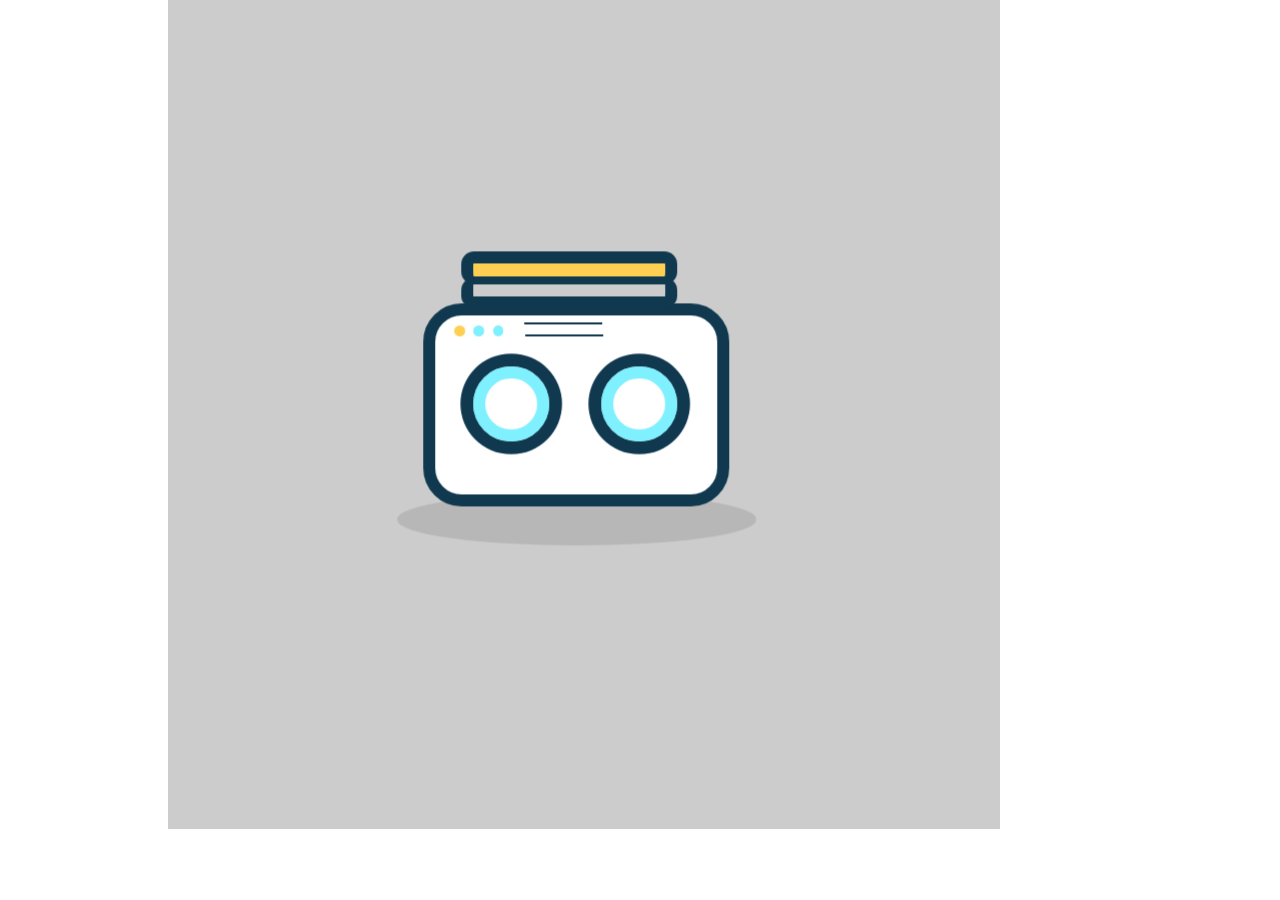
<file: assets/codepen/codepen1.html>
<!DOCTYPE html>
<html lang="en">
<head>
    <meta charset="UTF-8">
    <meta http-equiv="X-UA-Compatible" content="IE=edge">
    <meta name="viewport" content="width=device-width, initial-scale=1.0">
    <title>Document</title>
    <style>
        body {
            height: 90vh; width: 90vw;
            overflow: hidden;
            display: flex;
            justify-content: center;
            align-items: center;
        }
        div {
            transform-style: preserve-3d;
        }
        @keyframes surface {
            0% {
                border-radius: 30% 70% 70% 30%/30% 30% 70% 70%;
            }
            25% {
                border-radius: 65% 35% 51% 49%/49% 52% 48% 51%;
            }
            50% {
                border-radius: 42% 58% 28% 72%/65% 34% 66% 35%;
            }
            75% {
                border-radius: 34% 66% 63% 37%/77% 38% 62% 23%;
            }
            100% {
                border-radius: 24% 76% 72% 28%/53% 68% 32% 47%;
            }
        }
        @keyframes rotateZ {
            0% {
                transform: rotateZ(0deg);
            }
            100% {
                transform: rotateZ(360deg);
            }
        }
        .sea {
            display: flex;
            justify-content: center;
            align-items: center;
        }
        .sea .surface {
            background-color: #ccc;
            animation-delay: 2s;
            position: absolute;
            height: 65vw; width: 65vw;
            overflow: hidden;
            animation: surface 13000ms ease-in-out infinite alternate, rotateZ 20000ms linear infinite, change-background 2s infinite;
        }
        .sea .surface .inner {
            width: 65vw;
            height: 65vw;
            animation: rotateZ 20000ms linear infinite reverse;
        }
        @keyframes music {
            0% {
                -moz-box-shadow: 0 0 0 0 rgba(102, 102, 102, 0.4);
                -webkit-box-shadow: 0 0 0 0 rgba(102, 102, 102, 0.4);
                box-shadow: 0 0 0 0 rgba(102, 102, 102, 0.4);
            }
            70% {
                -moz-box-shadow: 0 0 0 30px rgba(102, 102, 102, 0);
                -webkit-box-shadow: 0 0 0 30px rgba(102, 102, 102, 0);
                box-shadow: 0 0 0 30px rgba(102, 102, 102, 0);
            }
            100% {
                -moz-box-shadow: 0 0 0 0 rgba(102, 102, 102, 0);
                -webkit-box-shadow: 0 0 0 0 rgba(102, 102, 102, 0);
                box-shadow: 0 0 0 0 rgba(102, 102, 102, 0);
            } 
            }
            @keyframes dance-and-bounce {
                0% {
                    -moz-transform: rotate(0deg) translateY(0px);
                    -webkit-transform: rotate(0deg) translateY(0px);
                    transform: rotate(0deg) translateY(0px);
                }
                16.6% {
                    -moz-transform: rotate(0deg) translateY(-20px);
                    -webkit-transform: rotate(0deg) translateY(-20px);
                    transform: rotate(0deg) translateY(-20px);
                }
                33.2% {
                    -moz-transform: rotate(0deg) translateY(0px);
                    -webkit-transform: rotate(0deg) translateY(0px);
                    transform: rotate(0deg) translateY(0px);
                }
                49.8% {
                    -moz-transform: rotate(-10deg) translateY(0px);
                    -webkit-transform: rotate(-10deg) translateY(0px);
                    transform: rotate(-10deg) translateY(0px);
                }
                66.4% {
                    -moz-transform: rotate(0deg) translateY(0px);
                    -webkit-transform: rotate(0deg) translateY(0px);
                    transform: rotate(0deg) translateY(0px);
                }
                83% {
                    -moz-transform: rotate(10deg) translateY(0px);
                    -webkit-transform: rotate(10deg) translateY(0px);
                    transform: rotate(10deg) translateY(0px);
                }
                100% {
                    -moz-transform: rotate(0deg) translateY(0px);
                    -webkit-transform: rotate(0deg) translateY(0px);
                    transform: rotate(0deg) translateY(0px);
                }
            }
            @keyframes click {
                0%,
                25%,
                50%,
                75% {
                    background-color: #7ff0fd;
                }
                100% {
                    background-color: #103950;
                }
                }
                @keyframes change-background {
                0% {
                    background: #16a085;
                }
                25% {
                    background: #1abc9c;
                }
                50% {
                    background: #9b59b6;
                }
                75% {
                    background: #8e44ad;
                }
                100% {
                    background: #16a085;
                }
            }
            @keyframes shadow {
                0% {
                    left: 2vw;
                    width: 20vw;
                    background: #11806a;
                }
                16.6% {
                    left: 4vw;
                    width: 18vw;
                }
                25% {
                    background: #14967c;
                }
                33.2% {
                    left: 2vw;
                    width: 20vw;
                }
                50% {
                    background: #7c4791;
                }
                75% {
                    background: #71368a;
                }
                100% {
                    background: #11806a;
                }
            }
            .container {
                position: fixed;
                top: 45%;
                left: 45%;
                -moz-transform: translate(-50%, -50%);
                -webkit-transform: translate(-50%, -50%);
                transform: translate(-50%, -50%);
            }
            .boombox {
                position: relative;
                width: 22vw;
                height: 14vw;
                border: 1vw solid #103950;
                border-radius: 3vw;
                background-color: #fff;
                animation: dance-and-bounce 2s infinite;
                animation-delay: 2s;
                z-index: 2;
            }
            .boombox:before,
            .boombox:after {
                content: '';
                position: absolute;
                width: 15vw;
                border: 1vw solid #103950;
                border-radius: 1vw;
            }
            .boombox:before {
            top: -5vw;
            left:2vw;
            height: 1vw;
            background-color: #ffcf54;
            border-bottom-width: 8px;
            }
            .boombox:after {
            border-top: 0;
            height: 1.5vw;
            top: -3vw;
            left: 2vw;
            }
            .boombox .lights {
            position: absolute;
            top: 0.8vw;
            left: 3vw;
            width: 0.85vw;
            height: 0.85vw;
            background-color: #7ff0fd;
            border-radius: 3vw;
            animation: click 1s 1s;
            }
            .boombox .lights:before,
            .boombox .lights:after {
            content: '';
            position: absolute;
            width: 0.85vw;
            height: 0.85vw;
            border-radius: 3vw;
            }
            .boombox .lights:before {
            background-color: #ffcf54;
            left: -1.5vw;
            }
            .boombox .lights:after {
            background-color: #7ff0fd;
            left: 1.5vw;
            }
            .boombox .lines {
            position: absolute;
            border: 0.15vw solid #103950;
            background: #103950;
            width: 6vw;
            top: 1.5vw;
            left: 7vw;
            }
            .boombox .lines:before {
            content: '';
            position: absolute;
            border: 0.15vw solid #103950;
            background: #103950;
            width: 6vw;
            top: -1vw;
            left: -0.15vw;
            }
            .boombox .speaker {
            position: absolute;
            border: 1vw solid #7ff0fd;
            border-radius: 5vw;
            box-shadow: 0px 0px 0px 1vw #103950;
            height: 4vw;
            width: 4vw;
            left: 3vw;
            top: 4vw;
            }
            .boombox .speaker:last-child {
            left: 13vw;
            }
            .boombox .speaker:before {
            content: '';
            position: absolute;
            border-radius: 5vw;
            box-shadow: 0px 0px 0px 0px #fff;
            height: 4vw;
            width: 4vw;
            left: 0vw;
            top: 0vw;
            animation: music 0.5s infinite;
            animation-delay: 2s;
            }
            .shadow {
            position: absolute;
            bottom: -3vw;
            left: -2vw;
            width: 28vw;
            height: 4vw;
            background: #b7b7b7;
            border-radius: 50%;
            animation: shadow 2s infinite;
            animation-delay: 2s;
            }
    </style>
</head>
<body>
    <div class="sea">
        <div class="surface"></div>
    </div>
    <div class="container">
        <div class="boombox">
            <div class="lights"></div>
            <div class="lines"></div>
            <div class="speaker"></div>
            <div class="speaker"></div>
        </div>
        <div class="shadow"></div>
    </div>
</body>
</html>
</file>
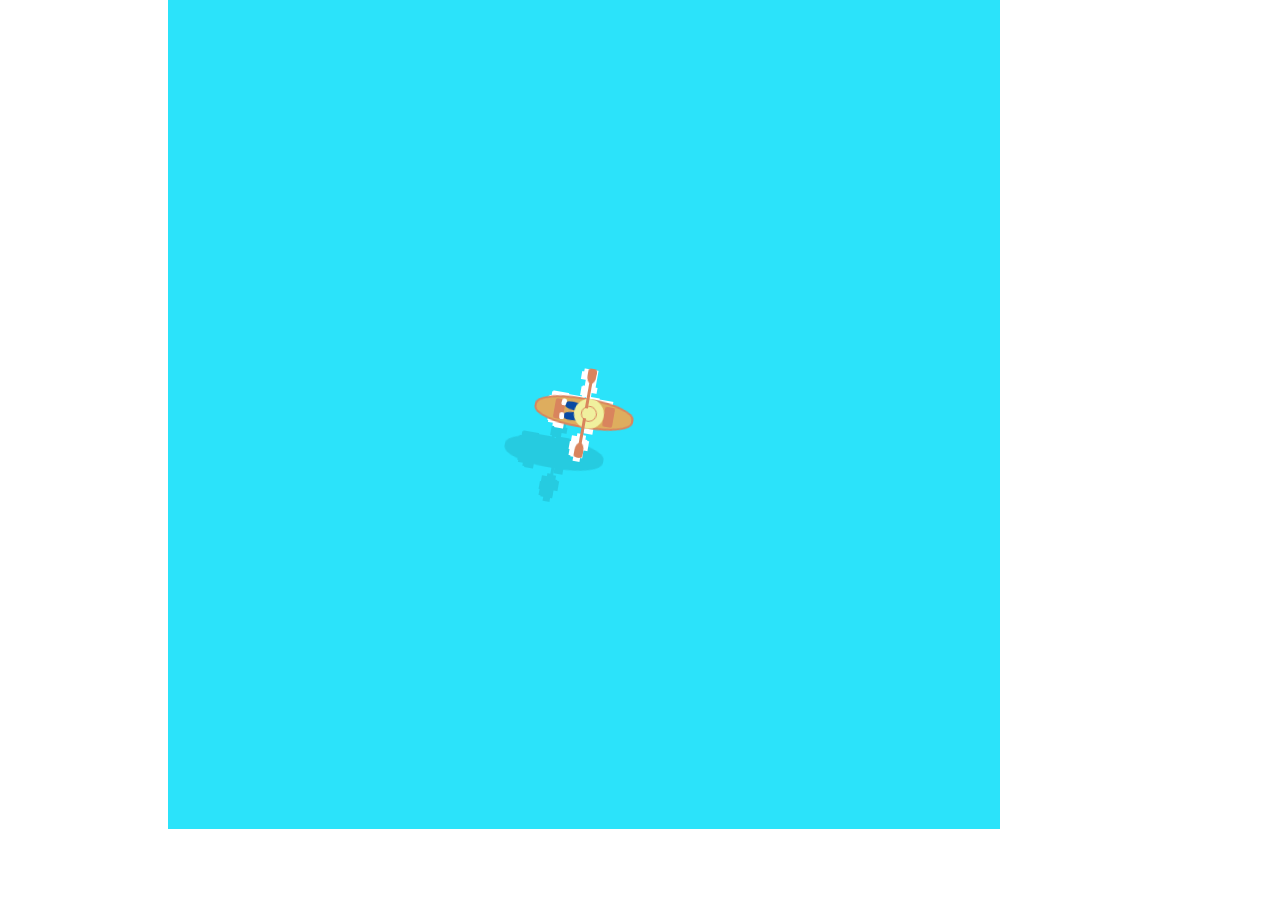
<file: assets/codepen/codepen2.html>
<!DOCTYPE html>
<html lang="en">
<head>
    <meta charset="UTF-8">
    <meta http-equiv="X-UA-Compatible" content="IE=edge">
    <meta name="viewport" content="width=device-width, initial-scale=1.0">
    <title>Document</title>
    <style>
        @import url("https://fonts.googleapis.com/css2?family=Anton&display=swap");
        body {
            height: 90vh; width: 90vw;
            overflow: hidden;
            display: flex;
            justify-content: center;
            align-items: center;
        }

        div {
            transform-style: preserve-3d;
        }

        .sea {
            display: flex;
            justify-content: center;
            align-items: center;
        }
        .sea .surface {
        position: absolute;
        height: 65vw; width: 65vw;
        background: #2BE3FA;
        overflow: hidden;
        animation: surface 13000ms ease-in-out infinite alternate, rotateZ 20000ms linear infinite;
        }
        .sea .surface .inner {
        width: 65vw;
        height: 65vw;
        animation: rotateZ 20000ms linear infinite reverse;
        }

        .ship {
        position: absolute;
        top: -15px;
        left: -50px;
        filter: drop-shadow(-30px 40px 0 rgba(0, 0, 0, 0.1));
        }
        .ship .rotate {
        transform: rotateZ(10deg);
        animation: ship 30000ms linear infinite alternate;
        }
        .ship .human {
        position: absolute;
        top: 0;
        left: 40px;
        }
        .ship .human .hat {
        position: absolute;
        width: 30px;
        height: 30px;
        background: #F0F09E;
        border-radius: 100%;
        animation: hat 1000ms ease-in-out infinite alternate;
        }
        .ship .human .hat::before {
        content: "";
        position: absolute;
        top: 7px;
        left: 7px;
        width: 16px;
        height: 16px;
        border: 1px solid #D9845D;
        border-radius: 100%;
        box-sizing: border-box;
        transform: translateZ(5px);
        transform-style: preserve-3d;
        }
        .ship .human .leg {
        position: absolute;
        width: 20px;
        height: 8px;
        background: #0849A3;
        border-radius: 40%;
        }
        .ship .human .leg::before {
        content: "";
        position: absolute;
        left: -4px;
        width: 5px;
        height: 7px;
        background: #fff;
        border-radius: 40%;
        }
        .ship .human .leg.-left {
        top: 16px;
        left: -10px;
        transform: rotateZ(-5deg);
        }
        .ship .human .leg.-left::before {
        top: 1px;
        }
        .ship .human .leg.-right {
        top: 6px;
        left: -10px;
        transform: rotateZ(5deg);
        }
        .ship .human .leg.-right::before {
        top: -1px;
        }
        .ship .body {
        position: relative;
        }
        .ship .body .base {
        width: 100px;
        height: 30px;
        background: #D9845D;
        border-radius: 45% 45% 45% 45%;
        }
        .ship .body .base::before {
        content: "";
        position: absolute;
        top: 2px;
        left: 2px;
        width: 96px;
        height: 26px;
        background: #DEAD5E;
        border-radius: 100%;
        border-radius: 45% 45% 45% 45%;
        }
        .ship .body .board {
        position: absolute;
        top: 5px;
        width: 10px;
        height: 20px;
        background: #D9845D;
        border-radius: 2px;
        }
        .ship .body .board.-front {
        right: 20px;
        }
        .ship .body .board.-back {
        left: 20px;
        }
        .ship .body .waves {
        position: absolute;
        }
        .ship .body .waves .wave {
        position: absolute;
        animation: wave 2000ms linear infinite;
        }
        .ship .body .waves .wave .graphic {
        background: #fff;
        animation: surface 2000ms ease-in-out infinite alternate, rotateZ 6000ms linear infinite;
        }
        .ship .body .waves .bodywaves .wave:nth-child(1) {
        top: 6px;
        left: 13px;
        animation-delay: -2039ms;
        }
        .ship .body .waves .bodywaves .wave:nth-child(1) .graphic {
        width: 17px;
        height: 17px;
        }
        .ship .body .waves .bodywaves .wave:nth-child(2) {
        top: 9px;
        left: 11px;
        animation-delay: -2957ms;
        }
        .ship .body .waves .bodywaves .wave:nth-child(2) .graphic {
        width: 13px;
        height: 11px;
        }
        .ship .body .waves .bodywaves .wave:nth-child(3) {
        top: 3px;
        left: 60px;
        animation-delay: -315ms;
        }
        .ship .body .waves .bodywaves .wave:nth-child(3) .graphic {
        width: 10px;
        height: 15px;
        }
        .ship .body .waves .bodywaves .wave:nth-child(4) {
        top: 14px;
        left: 43px;
        animation-delay: -1445ms;
        }
        .ship .body .waves .bodywaves .wave:nth-child(4) .graphic {
        width: 17px;
        height: 9px;
        }
        .ship .body .waves .bodywaves .wave:nth-child(5) {
        top: 14px;
        left: 17px;
        animation-delay: -1702ms;
        }
        .ship .body .waves .bodywaves .wave:nth-child(5) .graphic {
        width: 9px;
        height: 15px;
        }
        .ship .body .waves .bodywaves .wave:nth-child(6) {
        top: 6px;
        left: 57px;
        animation-delay: -2405ms;
        }
        .ship .body .waves .bodywaves .wave:nth-child(6) .graphic {
        width: 18px;
        height: 15px;
        }
        .ship .body .waves .bodywaves .wave:nth-child(7) {
        top: -1px;
        left: 15px;
        animation-delay: -3076ms;
        }
        .ship .body .waves .bodywaves .wave:nth-child(7) .graphic {
        width: 16px;
        height: 11px;
        }
        .ship .body .waves .bodywaves .wave:nth-child(8) {
        top: 8px;
        left: 39px;
        animation-delay: -3864ms;
        }
        .ship .body .waves .bodywaves .wave:nth-child(8) .graphic {
        width: 9px;
        height: 13px;
        }
        .ship .body .waves .bodywaves .wave:nth-child(9) {
        top: 12px;
        left: 22px;
        animation-delay: -2351ms;
        }
        .ship .body .waves .bodywaves .wave:nth-child(9) .graphic {
        width: 13px;
        height: 12px;
        }
        .ship .body .waves .bodywaves .wave:nth-child(10) {
        top: 8px;
        left: 49px;
        animation-delay: -802ms;
        }
        .ship .body .waves .bodywaves .wave:nth-child(10) .graphic {
        width: 10px;
        height: 16px;
        }
        .ship .body .waves .bodywaves .wave:nth-child(11) {
        top: -2px;
        left: 49px;
        animation-delay: -1305ms;
        }
        .ship .body .waves .bodywaves .wave:nth-child(11) .graphic {
        width: 10px;
        height: 18px;
        }
        .ship .body .waves .bodywaves .wave:nth-child(12) {
        top: 9px;
        left: 52px;
        animation-delay: -2788ms;
        }
        .ship .body .waves .bodywaves .wave:nth-child(12) .graphic {
        width: 12px;
        height: 13px;
        }
        .ship .body .waves .bodywaves .wave:nth-child(13) {
        top: 4px;
        left: 12px;
        animation-delay: -3784ms;
        }
        .ship .body .waves .bodywaves .wave:nth-child(13) .graphic {
        width: 16px;
        height: 12px;
        }
        .ship .body .waves .bodywaves .wave:nth-child(14) {
        top: 15px;
        left: 46px;
        animation-delay: -3760ms;
        }
        .ship .body .waves .bodywaves .wave:nth-child(14) .graphic {
        width: 17px;
        height: 10px;
        }
        .ship .body .waves .bodywaves .wave:nth-child(15) {
        top: 11px;
        left: 18px;
        animation-delay: -3583ms;
        }
        .ship .body .waves .bodywaves .wave:nth-child(15) .graphic {
        width: 16px;
        height: 9px;
        }
        .ship .body .waves .bodywaves .wave:nth-child(16) {
        top: 16px;
        left: 21px;
        animation-delay: -2615ms;
        }
        .ship .body .waves .bodywaves .wave:nth-child(16) .graphic {
        width: 9px;
        height: 17px;
        }
        .ship .body .waves .bodywaves .wave:nth-child(17) {
        top: 15px;
        left: 22px;
        animation-delay: -416ms;
        }
        .ship .body .waves .bodywaves .wave:nth-child(17) .graphic {
        width: 9px;
        height: 13px;
        }
        .ship .body .waves .bodywaves .wave:nth-child(18) {
        top: 7px;
        left: 11px;
        animation-delay: -844ms;
        }
        .ship .body .waves .bodywaves .wave:nth-child(18) .graphic {
        width: 15px;
        height: 15px;
        }
        .ship .body .waves .bodywaves .wave:nth-child(19) {
        top: 15px;
        left: 16px;
        animation-delay: -505ms;
        }
        .ship .body .waves .bodywaves .wave:nth-child(19) .graphic {
        width: 9px;
        height: 15px;
        }
        .ship .body .waves .bodywaves .wave:nth-child(20) {
        top: 17px;
        left: 23px;
        animation-delay: -727ms;
        }
        .ship .body .waves .bodywaves .wave:nth-child(20) .graphic {
        width: 9px;
        height: 17px;
        }
        .ship .body .waves .bodywaves .wave:nth-child(21) {
        top: 11px;
        left: 41px;
        animation-delay: -3664ms;
        }
        .ship .body .waves .bodywaves .wave:nth-child(21) .graphic {
        width: 16px;
        height: 12px;
        }
        .ship .body .waves .bodywaves .wave:nth-child(22) {
        top: 17px;
        left: 53px;
        animation-delay: -1896ms;
        }
        .ship .body .waves .bodywaves .wave:nth-child(22) .graphic {
        width: 13px;
        height: 10px;
        }
        .ship .body .waves .bodywaves .wave:nth-child(23) {
        top: 17px;
        left: 53px;
        animation-delay: -517ms;
        }
        .ship .body .waves .bodywaves .wave:nth-child(23) .graphic {
        width: 9px;
        height: 18px;
        }
        .ship .body .waves .bodywaves .wave:nth-child(24) {
        top: 3px;
        left: 13px;
        animation-delay: -516ms;
        }
        .ship .body .waves .bodywaves .wave:nth-child(24) .graphic {
        width: 18px;
        height: 15px;
        }
        .ship .body .waves .bodywaves .wave:nth-child(25) {
        top: -1px;
        left: 36px;
        animation-delay: -3913ms;
        }
        .ship .body .waves .bodywaves .wave:nth-child(25) .graphic {
        width: 12px;
        height: 15px;
        }
        .ship .body .waves .bodywaves .wave:nth-child(26) {
        top: 8px;
        left: 52px;
        animation-delay: -1364ms;
        }
        .ship .body .waves .bodywaves .wave:nth-child(26) .graphic {
        width: 18px;
        height: 14px;
        }
        .ship .body .waves .bodywaves .wave:nth-child(27) {
        top: 11px;
        left: 55px;
        animation-delay: -3601ms;
        }
        .ship .body .waves .bodywaves .wave:nth-child(27) .graphic {
        width: 17px;
        height: 11px;
        }
        .ship .body .waves .bodywaves .wave:nth-child(28) {
        top: -1px;
        left: 60px;
        animation-delay: -2216ms;
        }
        .ship .body .waves .bodywaves .wave:nth-child(28) .graphic {
        width: 17px;
        height: 10px;
        }
        .ship .body .waves .bodywaves .wave:nth-child(29) {
        top: 17px;
        left: 15px;
        animation-delay: -654ms;
        }
        .ship .body .waves .bodywaves .wave:nth-child(29) .graphic {
        width: 12px;
        height: 11px;
        }
        .ship .body .waves .bodywaves .wave:nth-child(30) {
        top: 15px;
        left: 54px;
        animation-delay: -2928ms;
        }
        .ship .body .waves .bodywaves .wave:nth-child(30) .graphic {
        width: 16px;
        height: 14px;
        }
        .ship .body .waves .bodywaves .wave:nth-child(31) {
        top: 0px;
        left: 27px;
        animation-delay: -2542ms;
        }
        .ship .body .waves .bodywaves .wave:nth-child(31) .graphic {
        width: 11px;
        height: 10px;
        }
        .ship .body .waves .bodywaves .wave:nth-child(32) {
        top: 15px;
        left: 23px;
        animation-delay: -3361ms;
        }
        .ship .body .waves .bodywaves .wave:nth-child(32) .graphic {
        width: 16px;
        height: 14px;
        }
        .ship .body .waves .bodywaves .wave:nth-child(33) {
        top: 9px;
        left: 60px;
        animation-delay: -3393ms;
        }
        .ship .body .waves .bodywaves .wave:nth-child(33) .graphic {
        width: 18px;
        height: 13px;
        }
        .ship .body .waves .bodywaves .wave:nth-child(34) {
        top: 11px;
        left: 46px;
        animation-delay: -3791ms;
        }
        .ship .body .waves .bodywaves .wave:nth-child(34) .graphic {
        width: 10px;
        height: 12px;
        }
        .ship .body .waves .bodywaves .wave:nth-child(35) {
        top: 16px;
        left: 47px;
        animation-delay: -855ms;
        }
        .ship .body .waves .bodywaves .wave:nth-child(35) .graphic {
        width: 9px;
        height: 10px;
        }
        .ship .body .waves .bodywaves .wave:nth-child(36) {
        top: -1px;
        left: 24px;
        animation-delay: -1884ms;
        }
        .ship .body .waves .bodywaves .wave:nth-child(36) .graphic {
        width: 16px;
        height: 14px;
        }
        .ship .body .waves .bodywaves .wave:nth-child(37) {
        top: 3px;
        left: 14px;
        animation-delay: -1116ms;
        }
        .ship .body .waves .bodywaves .wave:nth-child(37) .graphic {
        width: 15px;
        height: 11px;
        }
        .ship .body .waves .bodywaves .wave:nth-child(38) {
        top: -2px;
        left: 16px;
        animation-delay: -2405ms;
        }
        .ship .body .waves .bodywaves .wave:nth-child(38) .graphic {
        width: 14px;
        height: 11px;
        }
        .ship .body .waves .bodywaves .wave:nth-child(39) {
        top: 10px;
        left: 39px;
        animation-delay: -2418ms;
        }
        .ship .body .waves .bodywaves .wave:nth-child(39) .graphic {
        width: 10px;
        height: 9px;
        }
        .ship .body .waves .bodywaves .wave:nth-child(40) {
        top: -2px;
        left: 50px;
        animation-delay: -98ms;
        }
        .ship .body .waves .bodywaves .wave:nth-child(40) .graphic {
        width: 13px;
        height: 13px;
        }
        .ship .body .waves .bodywaves .wave:nth-child(41) {
        top: 10px;
        left: 25px;
        animation-delay: -1522ms;
        }
        .ship .body .waves .bodywaves .wave:nth-child(41) .graphic {
        width: 16px;
        height: 14px;
        }
        .ship .body .waves .bodywaves .wave:nth-child(42) {
        top: 10px;
        left: 34px;
        animation-delay: -797ms;
        }
        .ship .body .waves .bodywaves .wave:nth-child(42) .graphic {
        width: 16px;
        height: 15px;
        }
        .ship .body .waves .bodywaves .wave:nth-child(43) {
        top: -2px;
        left: 16px;
        animation-delay: -1212ms;
        }
        .ship .body .waves .bodywaves .wave:nth-child(43) .graphic {
        width: 16px;
        height: 15px;
        }
        .ship .body .waves .bodywaves .wave:nth-child(44) {
        top: -1px;
        left: 24px;
        animation-delay: -95ms;
        }
        .ship .body .waves .bodywaves .wave:nth-child(44) .graphic {
        width: 12px;
        height: 13px;
        }
        .ship .body .waves .bodywaves .wave:nth-child(45) {
        top: 11px;
        left: 43px;
        animation-delay: -922ms;
        }
        .ship .body .waves .bodywaves .wave:nth-child(45) .graphic {
        width: 11px;
        height: 18px;
        }
        .ship .body .waves .bodywaves .wave:nth-child(46) {
        top: 10px;
        left: 43px;
        animation-delay: -3515ms;
        }
        .ship .body .waves .bodywaves .wave:nth-child(46) .graphic {
        width: 11px;
        height: 9px;
        }
        .ship .body .waves .bodywaves .wave:nth-child(47) {
        top: 6px;
        left: 11px;
        animation-delay: -3583ms;
        }
        .ship .body .waves .bodywaves .wave:nth-child(47) .graphic {
        width: 16px;
        height: 10px;
        }
        .ship .body .waves .bodywaves .wave:nth-child(48) {
        top: 0px;
        left: 55px;
        animation-delay: -2653ms;
        }
        .ship .body .waves .bodywaves .wave:nth-child(48) .graphic {
        width: 9px;
        height: 16px;
        }
        .ship .body .waves .bodywaves .wave:nth-child(49) {
        top: 7px;
        left: 45px;
        animation-delay: -3281ms;
        }
        .ship .body .waves .bodywaves .wave:nth-child(49) .graphic {
        width: 16px;
        height: 14px;
        }
        .ship .body .waves .bodywaves .wave:nth-child(50) {
        top: 0px;
        left: 52px;
        animation-delay: -2407ms;
        }
        .ship .body .waves .bodywaves .wave:nth-child(50) .graphic {
        width: 18px;
        height: 10px;
        }
        .ship .body .waves .oarwaves.-left .wave:nth-child(1) {
        top: -12px;
        left: 44px;
        animation-delay: -1344ms;
        }
        .ship .body .waves .oarwaves.-left .wave:nth-child(1) .graphic {
        width: 10px;
        height: 9px;
        }
        .ship .body .waves .oarwaves.-left .wave:nth-child(2) {
        top: -11px;
        left: 45px;
        animation-delay: -1472ms;
        }
        .ship .body .waves .oarwaves.-left .wave:nth-child(2) .graphic {
        width: 9px;
        height: 10px;
        }
        .ship .body .waves .oarwaves.-left .wave:nth-child(3) {
        top: -12px;
        left: 44px;
        animation-delay: -1604ms;
        }
        .ship .body .waves .oarwaves.-left .wave:nth-child(3) .graphic {
        width: 6px;
        height: 10px;
        }
        .ship .body .waves .oarwaves.-left .wave:nth-child(4) {
        top: -26px;
        left: 50px;
        animation-delay: -1457ms;
        }
        .ship .body .waves .oarwaves.-left .wave:nth-child(4) .graphic {
        width: 6px;
        height: 8px;
        }
        .ship .body .waves .oarwaves.-left .wave:nth-child(5) {
        top: -17px;
        left: 47px;
        animation-delay: -1180ms;
        }
        .ship .body .waves .oarwaves.-left .wave:nth-child(5) .graphic {
        width: 10px;
        height: 8px;
        }
        .ship .body .waves .oarwaves.-left .wave:nth-child(6) {
        top: -15px;
        left: 48px;
        animation-delay: -1152ms;
        }
        .ship .body .waves .oarwaves.-left .wave:nth-child(6) .graphic {
        width: 8px;
        height: 8px;
        }
        .ship .body .waves .oarwaves.-left .wave:nth-child(7) {
        top: -26px;
        left: 50px;
        animation-delay: -1193ms;
        }
        .ship .body .waves .oarwaves.-left .wave:nth-child(7) .graphic {
        width: 6px;
        height: 9px;
        }
        .ship .body .waves .oarwaves.-left .wave:nth-child(8) {
        top: -16px;
        left: 46px;
        animation-delay: -1158ms;
        }
        .ship .body .waves .oarwaves.-left .wave:nth-child(8) .graphic {
        width: 10px;
        height: 6px;
        }
        .ship .body .waves .oarwaves.-left .wave:nth-child(9) {
        top: -26px;
        left: 41px;
        animation-delay: -1660ms;
        }
        .ship .body .waves .oarwaves.-left .wave:nth-child(9) .graphic {
        width: 8px;
        height: 8px;
        }
        .ship .body .waves .oarwaves.-left .wave:nth-child(10) {
        top: -12px;
        left: 45px;
        animation-delay: -1596ms;
        }
        .ship .body .waves .oarwaves.-left .wave:nth-child(10) .graphic {
        width: 9px;
        height: 7px;
        }
        .ship .body .waves .oarwaves.-left .wave:nth-child(11) {
        top: -28px;
        left: 49px;
        animation-delay: -1334ms;
        }
        .ship .body .waves .oarwaves.-left .wave:nth-child(11) .graphic {
        width: 8px;
        height: 9px;
        }
        .ship .body .waves .oarwaves.-left .wave:nth-child(12) {
        top: -20px;
        left: 48px;
        animation-delay: -1574ms;
        }
        .ship .body .waves .oarwaves.-left .wave:nth-child(12) .graphic {
        width: 7px;
        height: 6px;
        }
        .ship .body .waves .oarwaves.-left .wave:nth-child(13) {
        top: -27px;
        left: 47px;
        animation-delay: -1418ms;
        }
        .ship .body .waves .oarwaves.-left .wave:nth-child(13) .graphic {
        width: 8px;
        height: 8px;
        }
        .ship .body .waves .oarwaves.-left .wave:nth-child(14) {
        top: -28px;
        left: 47px;
        animation-delay: -1296ms;
        }
        .ship .body .waves .oarwaves.-left .wave:nth-child(14) .graphic {
        width: 8px;
        height: 7px;
        }
        .ship .body .waves .oarwaves.-left .wave:nth-child(15) {
        top: -22px;
        left: 49px;
        animation-delay: -1769ms;
        }
        .ship .body .waves .oarwaves.-left .wave:nth-child(15) .graphic {
        width: 8px;
        height: 9px;
        }
        .ship .body .waves .oarwaves.-left .wave:nth-child(16) {
        top: -29px;
        left: 43px;
        animation-delay: -1122ms;
        }
        .ship .body .waves .oarwaves.-left .wave:nth-child(16) .graphic {
        width: 8px;
        height: 8px;
        }
        .ship .body .waves .oarwaves.-left .wave:nth-child(17) {
        top: -11px;
        left: 43px;
        animation-delay: -1531ms;
        }
        .ship .body .waves .oarwaves.-left .wave:nth-child(17) .graphic {
        width: 8px;
        height: 9px;
        }
        .ship .body .waves .oarwaves.-left .wave:nth-child(18) {
        top: -22px;
        left: 46px;
        animation-delay: -1022ms;
        }
        .ship .body .waves .oarwaves.-left .wave:nth-child(18) .graphic {
        width: 8px;
        height: 9px;
        }
        .ship .body .waves .oarwaves.-left .wave:nth-child(19) {
        top: -12px;
        left: 49px;
        animation-delay: -1561ms;
        }
        .ship .body .waves .oarwaves.-left .wave:nth-child(19) .graphic {
        width: 10px;
        height: 6px;
        }
        .ship .body .waves .oarwaves.-left .wave:nth-child(20) {
        top: -29px;
        left: 47px;
        animation-delay: -1008ms;
        }
        .ship .body .waves .oarwaves.-left .wave:nth-child(20) .graphic {
        width: 10px;
        height: 7px;
        }
        .ship .body .waves .oarwaves.-left .wave:nth-child(21) {
        top: -17px;
        left: 50px;
        animation-delay: -1743ms;
        }
        .ship .body .waves .oarwaves.-left .wave:nth-child(21) .graphic {
        width: 8px;
        height: 8px;
        }
        .ship .body .waves .oarwaves.-left .wave:nth-child(22) {
        top: -16px;
        left: 44px;
        animation-delay: -1204ms;
        }
        .ship .body .waves .oarwaves.-left .wave:nth-child(22) .graphic {
        width: 8px;
        height: 9px;
        }
        .ship .body .waves .oarwaves.-left .wave:nth-child(23) {
        top: -16px;
        left: 43px;
        animation-delay: -1464ms;
        }
        .ship .body .waves .oarwaves.-left .wave:nth-child(23) .graphic {
        width: 8px;
        height: 6px;
        }
        .ship .body .waves .oarwaves.-left .wave:nth-child(24) {
        top: -27px;
        left: 49px;
        animation-delay: -1339ms;
        }
        .ship .body .waves .oarwaves.-left .wave:nth-child(24) .graphic {
        width: 9px;
        height: 7px;
        }
        .ship .body .waves .oarwaves.-left .wave:nth-child(25) {
        top: -10px;
        left: 41px;
        animation-delay: -1051ms;
        }
        .ship .body .waves .oarwaves.-left .wave:nth-child(25) .graphic {
        width: 7px;
        height: 6px;
        }
        .ship .body .waves .oarwaves.-left .wave:nth-child(26) {
        top: -27px;
        left: 42px;
        animation-delay: -1427ms;
        }
        .ship .body .waves .oarwaves.-left .wave:nth-child(26) .graphic {
        width: 10px;
        height: 6px;
        }
        .ship .body .waves .oarwaves.-left .wave:nth-child(27) {
        top: -27px;
        left: 48px;
        animation-delay: -1413ms;
        }
        .ship .body .waves .oarwaves.-left .wave:nth-child(27) .graphic {
        width: 7px;
        height: 10px;
        }
        .ship .body .waves .oarwaves.-left .wave:nth-child(28) {
        top: -18px;
        left: 50px;
        animation-delay: -1445ms;
        }
        .ship .body .waves .oarwaves.-left .wave:nth-child(28) .graphic {
        width: 10px;
        height: 7px;
        }
        .ship .body .waves .oarwaves.-left .wave:nth-child(29) {
        top: -10px;
        left: 47px;
        animation-delay: -1427ms;
        }
        .ship .body .waves .oarwaves.-left .wave:nth-child(29) .graphic {
        width: 6px;
        height: 9px;
        }
        .ship .body .waves .oarwaves.-left .wave:nth-child(30) {
        top: -22px;
        left: 48px;
        animation-delay: -1274ms;
        }
        .ship .body .waves .oarwaves.-left .wave:nth-child(30) .graphic {
        width: 9px;
        height: 7px;
        }
        .ship .body .waves .oarwaves.-left .wave:nth-child(31) {
        top: -25px;
        left: 41px;
        animation-delay: -1126ms;
        }
        .ship .body .waves .oarwaves.-left .wave:nth-child(31) .graphic {
        width: 10px;
        height: 9px;
        }
        .ship .body .waves .oarwaves.-left .wave:nth-child(32) {
        top: -11px;
        left: 41px;
        animation-delay: -1481ms;
        }
        .ship .body .waves .oarwaves.-left .wave:nth-child(32) .graphic {
        width: 7px;
        height: 7px;
        }
        .ship .body .waves .oarwaves.-left .wave:nth-child(33) {
        top: -19px;
        left: 46px;
        animation-delay: -1227ms;
        }
        .ship .body .waves .oarwaves.-left .wave:nth-child(33) .graphic {
        width: 9px;
        height: 9px;
        }
        .ship .body .waves .oarwaves.-left .wave:nth-child(34) {
        top: -18px;
        left: 45px;
        animation-delay: -1023ms;
        }
        .ship .body .waves .oarwaves.-left .wave:nth-child(34) .graphic {
        width: 10px;
        height: 7px;
        }
        .ship .body .waves .oarwaves.-left .wave:nth-child(35) {
        top: -20px;
        left: 46px;
        animation-delay: -1203ms;
        }
        .ship .body .waves .oarwaves.-left .wave:nth-child(35) .graphic {
        width: 8px;
        height: 8px;
        }
        .ship .body .waves .oarwaves.-left .wave:nth-child(36) {
        top: -22px;
        left: 43px;
        animation-delay: -1624ms;
        }
        .ship .body .waves .oarwaves.-left .wave:nth-child(36) .graphic {
        width: 10px;
        height: 10px;
        }
        .ship .body .waves .oarwaves.-left .wave:nth-child(37) {
        top: -25px;
        left: 44px;
        animation-delay: -1692ms;
        }
        .ship .body .waves .oarwaves.-left .wave:nth-child(37) .graphic {
        width: 10px;
        height: 10px;
        }
        .ship .body .waves .oarwaves.-left .wave:nth-child(38) {
        top: -14px;
        left: 47px;
        animation-delay: -1723ms;
        }
        .ship .body .waves .oarwaves.-left .wave:nth-child(38) .graphic {
        width: 6px;
        height: 10px;
        }
        .ship .body .waves .oarwaves.-left .wave:nth-child(39) {
        top: -19px;
        left: 50px;
        animation-delay: -1367ms;
        }
        .ship .body .waves .oarwaves.-left .wave:nth-child(39) .graphic {
        width: 6px;
        height: 10px;
        }
        .ship .body .waves .oarwaves.-left .wave:nth-child(40) {
        top: -28px;
        left: 43px;
        animation-delay: -1272ms;
        }
        .ship .body .waves .oarwaves.-left .wave:nth-child(40) .graphic {
        width: 10px;
        height: 6px;
        }
        .ship .body .waves .oarwaves.-left .wave:nth-child(41) {
        top: -26px;
        left: 48px;
        animation-delay: -1344ms;
        }
        .ship .body .waves .oarwaves.-left .wave:nth-child(41) .graphic {
        width: 7px;
        height: 6px;
        }
        .ship .body .waves .oarwaves.-left .wave:nth-child(42) {
        top: -10px;
        left: 47px;
        animation-delay: -1351ms;
        }
        .ship .body .waves .oarwaves.-left .wave:nth-child(42) .graphic {
        width: 8px;
        height: 6px;
        }
        .ship .body .waves .oarwaves.-left .wave:nth-child(43) {
        top: -19px;
        left: 45px;
        animation-delay: -1427ms;
        }
        .ship .body .waves .oarwaves.-left .wave:nth-child(43) .graphic {
        width: 8px;
        height: 8px;
        }
        .ship .body .waves .oarwaves.-left .wave:nth-child(44) {
        top: -10px;
        left: 47px;
        animation-delay: -1465ms;
        }
        .ship .body .waves .oarwaves.-left .wave:nth-child(44) .graphic {
        width: 9px;
        height: 7px;
        }
        .ship .body .waves .oarwaves.-left .wave:nth-child(45) {
        top: -13px;
        left: 49px;
        animation-delay: -1123ms;
        }
        .ship .body .waves .oarwaves.-left .wave:nth-child(45) .graphic {
        width: 7px;
        height: 6px;
        }
        .ship .body .waves .oarwaves.-left .wave:nth-child(46) {
        top: -29px;
        left: 42px;
        animation-delay: -1256ms;
        }
        .ship .body .waves .oarwaves.-left .wave:nth-child(46) .graphic {
        width: 8px;
        height: 9px;
        }
        .ship .body .waves .oarwaves.-left .wave:nth-child(47) {
        top: -21px;
        left: 50px;
        animation-delay: -1693ms;
        }
        .ship .body .waves .oarwaves.-left .wave:nth-child(47) .graphic {
        width: 6px;
        height: 6px;
        }
        .ship .body .waves .oarwaves.-left .wave:nth-child(48) {
        top: -16px;
        left: 47px;
        animation-delay: -1668ms;
        }
        .ship .body .waves .oarwaves.-left .wave:nth-child(48) .graphic {
        width: 6px;
        height: 6px;
        }
        .ship .body .waves .oarwaves.-left .wave:nth-child(49) {
        top: -20px;
        left: 47px;
        animation-delay: -1131ms;
        }
        .ship .body .waves .oarwaves.-left .wave:nth-child(49) .graphic {
        width: 6px;
        height: 7px;
        }
        .ship .body .waves .oarwaves.-left .wave:nth-child(50) {
        top: -21px;
        left: 42px;
        animation-delay: -1281ms;
        }
        .ship .body .waves .oarwaves.-left .wave:nth-child(50) .graphic {
        width: 8px;
        height: 10px;
        }
        .ship .body .waves .oarwaves.-right .wave:nth-child(1) {
        top: 51px;
        left: 46px;
        animation-delay: -1194ms;
        }
        .ship .body .waves .oarwaves.-right .wave:nth-child(1) .graphic {
        width: 10px;
        height: 9px;
        }
        .ship .body .waves .oarwaves.-right .wave:nth-child(2) {
        top: 39px;
        left: 44px;
        animation-delay: -1391ms;
        }
        .ship .body .waves .oarwaves.-right .wave:nth-child(2) .graphic {
        width: 7px;
        height: 6px;
        }
        .ship .body .waves .oarwaves.-right .wave:nth-child(3) {
        top: 37px;
        left: 47px;
        animation-delay: -1525ms;
        }
        .ship .body .waves .oarwaves.-right .wave:nth-child(3) .graphic {
        width: 9px;
        height: 8px;
        }
        .ship .body .waves .oarwaves.-right .wave:nth-child(4) {
        top: 41px;
        left: 45px;
        animation-delay: -1685ms;
        }
        .ship .body .waves .oarwaves.-right .wave:nth-child(4) .graphic {
        width: 6px;
        height: 8px;
        }
        .ship .body .waves .oarwaves.-right .wave:nth-child(5) {
        top: 55px;
        left: 47px;
        animation-delay: -1410ms;
        }
        .ship .body .waves .oarwaves.-right .wave:nth-child(5) .graphic {
        width: 7px;
        height: 9px;
        }
        .ship .body .waves .oarwaves.-right .wave:nth-child(6) {
        top: 43px;
        left: 44px;
        animation-delay: -1715ms;
        }
        .ship .body .waves .oarwaves.-right .wave:nth-child(6) .graphic {
        width: 9px;
        height: 7px;
        }
        .ship .body .waves .oarwaves.-right .wave:nth-child(7) {
        top: 50px;
        left: 45px;
        animation-delay: -1533ms;
        }
        .ship .body .waves .oarwaves.-right .wave:nth-child(7) .graphic {
        width: 9px;
        height: 7px;
        }
        .ship .body .waves .oarwaves.-right .wave:nth-child(8) {
        top: 41px;
        left: 50px;
        animation-delay: -1240ms;
        }
        .ship .body .waves .oarwaves.-right .wave:nth-child(8) .graphic {
        width: 8px;
        height: 6px;
        }
        .ship .body .waves .oarwaves.-right .wave:nth-child(9) {
        top: 45px;
        left: 41px;
        animation-delay: -1581ms;
        }
        .ship .body .waves .oarwaves.-right .wave:nth-child(9) .graphic {
        width: 7px;
        height: 8px;
        }
        .ship .body .waves .oarwaves.-right .wave:nth-child(10) {
        top: 52px;
        left: 42px;
        animation-delay: -1741ms;
        }
        .ship .body .waves .oarwaves.-right .wave:nth-child(10) .graphic {
        width: 8px;
        height: 7px;
        }
        .ship .body .waves .oarwaves.-right .wave:nth-child(11) {
        top: 46px;
        left: 46px;
        animation-delay: -1722ms;
        }
        .ship .body .waves .oarwaves.-right .wave:nth-child(11) .graphic {
        width: 10px;
        height: 6px;
        }
        .ship .body .waves .oarwaves.-right .wave:nth-child(12) {
        top: 46px;
        left: 43px;
        animation-delay: -1587ms;
        }
        .ship .body .waves .oarwaves.-right .wave:nth-child(12) .graphic {
        width: 9px;
        height: 8px;
        }
        .ship .body .waves .oarwaves.-right .wave:nth-child(13) {
        top: 42px;
        left: 50px;
        animation-delay: -1050ms;
        }
        .ship .body .waves .oarwaves.-right .wave:nth-child(13) .graphic {
        width: 10px;
        height: 7px;
        }
        .ship .body .waves .oarwaves.-right .wave:nth-child(14) {
        top: 39px;
        left: 42px;
        animation-delay: -1626ms;
        }
        .ship .body .waves .oarwaves.-right .wave:nth-child(14) .graphic {
        width: 9px;
        height: 9px;
        }
        .ship .body .waves .oarwaves.-right .wave:nth-child(15) {
        top: 50px;
        left: 42px;
        animation-delay: -1677ms;
        }
        .ship .body .waves .oarwaves.-right .wave:nth-child(15) .graphic {
        width: 10px;
        height: 9px;
        }
        .ship .body .waves .oarwaves.-right .wave:nth-child(16) {
        top: 51px;
        left: 45px;
        animation-delay: -1302ms;
        }
        .ship .body .waves .oarwaves.-right .wave:nth-child(16) .graphic {
        width: 8px;
        height: 8px;
        }
        .ship .body .waves .oarwaves.-right .wave:nth-child(17) {
        top: 36px;
        left: 47px;
        animation-delay: -1521ms;
        }
        .ship .body .waves .oarwaves.-right .wave:nth-child(17) .graphic {
        width: 6px;
        height: 7px;
        }
        .ship .body .waves .oarwaves.-right .wave:nth-child(18) {
        top: 50px;
        left: 44px;
        animation-delay: -1197ms;
        }
        .ship .body .waves .oarwaves.-right .wave:nth-child(18) .graphic {
        width: 8px;
        height: 10px;
        }
        .ship .body .waves .oarwaves.-right .wave:nth-child(19) {
        top: 42px;
        left: 50px;
        animation-delay: -1006ms;
        }
        .ship .body .waves .oarwaves.-right .wave:nth-child(19) .graphic {
        width: 10px;
        height: 10px;
        }
        .ship .body .waves .oarwaves.-right .wave:nth-child(20) {
        top: 50px;
        left: 44px;
        animation-delay: -1110ms;
        }
        .ship .body .waves .oarwaves.-right .wave:nth-child(20) .graphic {
        width: 10px;
        height: 7px;
        }
        .ship .body .waves .oarwaves.-right .wave:nth-child(21) {
        top: 52px;
        left: 44px;
        animation-delay: -1325ms;
        }
        .ship .body .waves .oarwaves.-right .wave:nth-child(21) .graphic {
        width: 7px;
        height: 9px;
        }
        .ship .body .waves .oarwaves.-right .wave:nth-child(22) {
        top: 48px;
        left: 50px;
        animation-delay: -1494ms;
        }
        .ship .body .waves .oarwaves.-right .wave:nth-child(22) .graphic {
        width: 10px;
        height: 7px;
        }
        .ship .body .waves .oarwaves.-right .wave:nth-child(23) {
        top: 49px;
        left: 45px;
        animation-delay: -1510ms;
        }
        .ship .body .waves .oarwaves.-right .wave:nth-child(23) .graphic {
        width: 7px;
        height: 10px;
        }
        .ship .body .waves .oarwaves.-right .wave:nth-child(24) {
        top: 53px;
        left: 47px;
        animation-delay: -1688ms;
        }
        .ship .body .waves .oarwaves.-right .wave:nth-child(24) .graphic {
        width: 6px;
        height: 8px;
        }
        .ship .body .waves .oarwaves.-right .wave:nth-child(25) {
        top: 51px;
        left: 48px;
        animation-delay: -1743ms;
        }
        .ship .body .waves .oarwaves.-right .wave:nth-child(25) .graphic {
        width: 8px;
        height: 8px;
        }
        .ship .body .waves .oarwaves.-right .wave:nth-child(26) {
        top: 36px;
        left: 41px;
        animation-delay: -1040ms;
        }
        .ship .body .waves .oarwaves.-right .wave:nth-child(26) .graphic {
        width: 6px;
        height: 6px;
        }
        .ship .body .waves .oarwaves.-right .wave:nth-child(27) {
        top: 50px;
        left: 49px;
        animation-delay: -1490ms;
        }
        .ship .body .waves .oarwaves.-right .wave:nth-child(27) .graphic {
        width: 6px;
        height: 8px;
        }
        .ship .body .waves .oarwaves.-right .wave:nth-child(28) {
        top: 37px;
        left: 47px;
        animation-delay: -1675ms;
        }
        .ship .body .waves .oarwaves.-right .wave:nth-child(28) .graphic {
        width: 9px;
        height: 8px;
        }
        .ship .body .waves .oarwaves.-right .wave:nth-child(29) {
        top: 53px;
        left: 48px;
        animation-delay: -1131ms;
        }
        .ship .body .waves .oarwaves.-right .wave:nth-child(29) .graphic {
        width: 10px;
        height: 7px;
        }
        .ship .body .waves .oarwaves.-right .wave:nth-child(30) {
        top: 53px;
        left: 42px;
        animation-delay: -1431ms;
        }
        .ship .body .waves .oarwaves.-right .wave:nth-child(30) .graphic {
        width: 7px;
        height: 9px;
        }
        .ship .body .waves .oarwaves.-right .wave:nth-child(31) {
        top: 41px;
        left: 48px;
        animation-delay: -1614ms;
        }
        .ship .body .waves .oarwaves.-right .wave:nth-child(31) .graphic {
        width: 10px;
        height: 10px;
        }
        .ship .body .waves .oarwaves.-right .wave:nth-child(32) {
        top: 40px;
        left: 49px;
        animation-delay: -1759ms;
        }
        .ship .body .waves .oarwaves.-right .wave:nth-child(32) .graphic {
        width: 6px;
        height: 6px;
        }
        .ship .body .waves .oarwaves.-right .wave:nth-child(33) {
        top: 55px;
        left: 50px;
        animation-delay: -1680ms;
        }
        .ship .body .waves .oarwaves.-right .wave:nth-child(33) .graphic {
        width: 7px;
        height: 9px;
        }
        .ship .body .waves .oarwaves.-right .wave:nth-child(34) {
        top: 36px;
        left: 42px;
        animation-delay: -1403ms;
        }
        .ship .body .waves .oarwaves.-right .wave:nth-child(34) .graphic {
        width: 10px;
        height: 7px;
        }
        .ship .body .waves .oarwaves.-right .wave:nth-child(35) {
        top: 44px;
        left: 49px;
        animation-delay: -1530ms;
        }
        .ship .body .waves .oarwaves.-right .wave:nth-child(35) .graphic {
        width: 8px;
        height: 10px;
        }
        .ship .body .waves .oarwaves.-right .wave:nth-child(36) {
        top: 46px;
        left: 45px;
        animation-delay: -1308ms;
        }
        .ship .body .waves .oarwaves.-right .wave:nth-child(36) .graphic {
        width: 6px;
        height: 8px;
        }
        .ship .body .waves .oarwaves.-right .wave:nth-child(37) {
        top: 48px;
        left: 48px;
        animation-delay: -1797ms;
        }
        .ship .body .waves .oarwaves.-right .wave:nth-child(37) .graphic {
        width: 9px;
        height: 10px;
        }
        .ship .body .waves .oarwaves.-right .wave:nth-child(38) {
        top: 43px;
        left: 44px;
        animation-delay: -1549ms;
        }
        .ship .body .waves .oarwaves.-right .wave:nth-child(38) .graphic {
        width: 9px;
        height: 9px;
        }
        .ship .body .waves .oarwaves.-right .wave:nth-child(39) {
        top: 53px;
        left: 49px;
        animation-delay: -1573ms;
        }
        .ship .body .waves .oarwaves.-right .wave:nth-child(39) .graphic {
        width: 7px;
        height: 9px;
        }
        .ship .body .waves .oarwaves.-right .wave:nth-child(40) {
        top: 38px;
        left: 47px;
        animation-delay: -1405ms;
        }
        .ship .body .waves .oarwaves.-right .wave:nth-child(40) .graphic {
        width: 10px;
        height: 6px;
        }
        .ship .body .waves .oarwaves.-right .wave:nth-child(41) {
        top: 41px;
        left: 43px;
        animation-delay: -1505ms;
        }
        .ship .body .waves .oarwaves.-right .wave:nth-child(41) .graphic {
        width: 9px;
        height: 10px;
        }
        .ship .body .waves .oarwaves.-right .wave:nth-child(42) {
        top: 42px;
        left: 44px;
        animation-delay: -1572ms;
        }
        .ship .body .waves .oarwaves.-right .wave:nth-child(42) .graphic {
        width: 8px;
        height: 10px;
        }
        .ship .body .waves .oarwaves.-right .wave:nth-child(43) {
        top: 51px;
        left: 42px;
        animation-delay: -1796ms;
        }
        .ship .body .waves .oarwaves.-right .wave:nth-child(43) .graphic {
        width: 8px;
        height: 6px;
        }
        .ship .body .waves .oarwaves.-right .wave:nth-child(44) {
        top: 53px;
        left: 45px;
        animation-delay: -1249ms;
        }
        .ship .body .waves .oarwaves.-right .wave:nth-child(44) .graphic {
        width: 10px;
        height: 8px;
        }
        .ship .body .waves .oarwaves.-right .wave:nth-child(45) {
        top: 55px;
        left: 50px;
        animation-delay: -1346ms;
        }
        .ship .body .waves .oarwaves.-right .wave:nth-child(45) .graphic {
        width: 7px;
        height: 10px;
        }
        .ship .body .waves .oarwaves.-right .wave:nth-child(46) {
        top: 52px;
        left: 46px;
        animation-delay: -1237ms;
        }
        .ship .body .waves .oarwaves.-right .wave:nth-child(46) .graphic {
        width: 8px;
        height: 7px;
        }
        .ship .body .waves .oarwaves.-right .wave:nth-child(47) {
        top: 41px;
        left: 47px;
        animation-delay: -1195ms;
        }
        .ship .body .waves .oarwaves.-right .wave:nth-child(47) .graphic {
        width: 7px;
        height: 7px;
        }
        .ship .body .waves .oarwaves.-right .wave:nth-child(48) {
        top: 42px;
        left: 47px;
        animation-delay: -1740ms;
        }
        .ship .body .waves .oarwaves.-right .wave:nth-child(48) .graphic {
        width: 7px;
        height: 7px;
        }
        .ship .body .waves .oarwaves.-right .wave:nth-child(49) {
        top: 43px;
        left: 45px;
        animation-delay: -1054ms;
        }
        .ship .body .waves .oarwaves.-right .wave:nth-child(49) .graphic {
        width: 8px;
        height: 8px;
        }
        .ship .body .waves .oarwaves.-right .wave:nth-child(50) {
        top: 47px;
        left: 50px;
        animation-delay: -1059ms;
        }
        .ship .body .waves .oarwaves.-right .wave:nth-child(50) .graphic {
        width: 9px;
        height: 6px;
        }
        .ship .oars {
        position: absolute;
        top: -30px;
        left: 50px;
        transform: translateZ(10px);
        }
        .ship .oars .graphic {
        position: relative;
        width: 3px;
        height: 40px;
        background: #D9845D;
        animation: oarGraphic 1000ms ease-in-out infinite alternate;
        }
        .ship .oars .graphic::before {
        content: "";
        position: absolute;
        top: 0;
        left: -3px;
        width: 9px;
        height: 15px;
        background: #D9845D;
        border-radius: 5px 5px 100% 100%;
        }
        .ship .oars .oar {
        position: absolute;
        top: 0;
        left: 50%;
        }
        .ship .oars .oar.-right {
        transform-origin: 50% 45px;
        transform: scaleY(-1);
        }
        .ship .oars .row {
        position: absolute;
        animation: row 1000ms ease-in-out infinite alternate;
        transform-origin: 50% 35px;
        }
        .ship .oars .depth {
        animation: depth 1000ms ease-in-out infinite alternate;
        transform-origin: 50% 35px;
        animation-delay: -500ms;
        }

        @keyframes surface {
        0% {
            border-radius: 30% 70% 70% 30%/30% 30% 70% 70%;
        }
        25% {
            border-radius: 65% 35% 51% 49%/49% 52% 48% 51%;
        }
        50% {
            border-radius: 42% 58% 28% 72%/65% 34% 66% 35%;
        }
        75% {
            border-radius: 34% 66% 63% 37%/77% 38% 62% 23%;
        }
        100% {
            border-radius: 24% 76% 72% 28%/53% 68% 32% 47%;
        }
        }
        @keyframes rotateZ {
        0% {
            transform: rotateZ(0deg);
        }
        100% {
            transform: rotateZ(360deg);
        }
        }
        @keyframes ship {
        0% {
            transform: rotateZ(20deg);
        }
        100% {
            transform: rotateZ(-20deg);
        }
        }
        @keyframes move {
        0% {
            transform: translateX(0);
        }
        100% {
            transform: translateX(5px);
        }
        }
        @keyframes wave {
        0% {
            transform: translateX(0) scale(0);
        }
        10% {
            transform: translateX(-10px) scale(1);
        }
        100% {
            transform: translateX(-130px) scale(0);
        }
        }
        @keyframes depth {
        0% {
            transform: rotateX(-20deg);
        }
        100% {
            transform: rotateX(50deg);
        }
        }
        @keyframes row {
        0% {
            transform: rotateZ(20deg);
        }
        100% {
            transform: rotateZ(-50deg);
        }
        }
        @keyframes oarGraphic {
        0% {
            transform: rotateY(-60deg);
        }
        100% {
            transform: rotateY(-110deg);
        }
        }
        @keyframes hat {
        0% {
            transform: translateZ(30px) translateX(-5px) rotateY(-20deg);
        }
        100% {
            transform: translateZ(30px) translateX(0) rotateY(20deg);
        }
        }
    </style>
</head>
<body>
    
    <div class="summerdream">
    <div class="sea">
        <div class="surface"></div>
    </div>
    <div class="ship">
        <div class="rotate">
        <div class="move">
            <div class="body">
            <div class="waves">
                <div class="bodywaves">
                <div class="wave">
                    <div class="graphic"></div>
                </div>
                <div class="wave">
                    <div class="graphic"></div>
                </div>
                <div class="wave">
                    <div class="graphic"></div>
                </div>
                <div class="wave">
                    <div class="graphic"></div>
                </div>
                <div class="wave">
                    <div class="graphic"></div>
                </div>
                <div class="wave">
                    <div class="graphic"></div>
                </div>
                <div class="wave">
                    <div class="graphic"></div>
                </div>
                <div class="wave">
                    <div class="graphic"></div>
                </div>
                <div class="wave">
                    <div class="graphic"></div>
                </div>
                <div class="wave">
                    <div class="graphic"></div>
                </div>
                <div class="wave">
                    <div class="graphic"></div>
                </div>
                <div class="wave">
                    <div class="graphic"></div>
                </div>
                <div class="wave">
                    <div class="graphic"></div>
                </div>
                <div class="wave">
                    <div class="graphic"></div>
                </div>
                <div class="wave">
                    <div class="graphic"></div>
                </div>
                <div class="wave">
                    <div class="graphic"></div>
                </div>
                <div class="wave">
                    <div class="graphic"></div>
                </div>
                <div class="wave">
                    <div class="graphic"></div>
                </div>
                <div class="wave">
                    <div class="graphic"></div>
                </div>
                <div class="wave">
                    <div class="graphic"></div>
                </div>
                <div class="wave">
                    <div class="graphic"></div>
                </div>
                <div class="wave">
                    <div class="graphic"></div>
                </div>
                <div class="wave">
                    <div class="graphic"></div>
                </div>
                <div class="wave">
                    <div class="graphic"></div>
                </div>
                <div class="wave">
                    <div class="graphic"></div>
                </div>
                <div class="wave">
                    <div class="graphic"></div>
                </div>
                <div class="wave">
                    <div class="graphic"></div>
                </div>
                <div class="wave">
                    <div class="graphic"></div>
                </div>
                <div class="wave">
                    <div class="graphic"></div>
                </div>
                <div class="wave">
                    <div class="graphic"></div>
                </div>
                <div class="wave">
                    <div class="graphic"></div>
                </div>
                <div class="wave">
                    <div class="graphic"></div>
                </div>
                <div class="wave">
                    <div class="graphic"></div>
                </div>
                <div class="wave">
                    <div class="graphic"></div>
                </div>
                <div class="wave">
                    <div class="graphic"></div>
                </div>
                <div class="wave">
                    <div class="graphic"></div>
                </div>
                <div class="wave">
                    <div class="graphic"></div>
                </div>
                <div class="wave">
                    <div class="graphic"></div>
                </div>
                <div class="wave">
                    <div class="graphic"></div>
                </div>
                <div class="wave">
                    <div class="graphic"></div>
                </div>
                <div class="wave">
                    <div class="graphic"></div>
                </div>
                <div class="wave">
                    <div class="graphic"></div>
                </div>
                <div class="wave">
                    <div class="graphic"></div>
                </div>
                <div class="wave">
                    <div class="graphic"></div>
                </div>
                <div class="wave">
                    <div class="graphic"></div>
                </div>
                <div class="wave">
                    <div class="graphic"></div>
                </div>
                <div class="wave">
                    <div class="graphic"></div>
                </div>
                <div class="wave">
                    <div class="graphic"></div>
                </div>
                <div class="wave">
                    <div class="graphic"></div>
                </div>
                <div class="wave">
                    <div class="graphic"></div>
                </div>
                </div>
                <div class="oarwaves -left">
                <div class="wave">
                    <div class="graphic"></div>
                </div>
                <div class="wave">
                    <div class="graphic"></div>
                </div>
                <div class="wave">
                    <div class="graphic"></div>
                </div>
                <div class="wave">
                    <div class="graphic"></div>
                </div>
                <div class="wave">
                    <div class="graphic"></div>
                </div>
                <div class="wave">
                    <div class="graphic"></div>
                </div>
                <div class="wave">
                    <div class="graphic"></div>
                </div>
                <div class="wave">
                    <div class="graphic"></div>
                </div>
                <div class="wave">
                    <div class="graphic"></div>
                </div>
                <div class="wave">
                    <div class="graphic"></div>
                </div>
                <div class="wave">
                    <div class="graphic"></div>
                </div>
                <div class="wave">
                    <div class="graphic"></div>
                </div>
                <div class="wave">
                    <div class="graphic"></div>
                </div>
                <div class="wave">
                    <div class="graphic"></div>
                </div>
                <div class="wave">
                    <div class="graphic"></div>
                </div>
                <div class="wave">
                    <div class="graphic"></div>
                </div>
                <div class="wave">
                    <div class="graphic"></div>
                </div>
                <div class="wave">
                    <div class="graphic"></div>
                </div>
                <div class="wave">
                    <div class="graphic"></div>
                </div>
                <div class="wave">
                    <div class="graphic"></div>
                </div>
                </div>
                <div class="oarwaves -right">
                <div class="wave">
                    <div class="graphic"></div>
                </div>
                <div class="wave">
                    <div class="graphic"></div>
                </div>
                <div class="wave">
                    <div class="graphic"></div>
                </div>
                <div class="wave">
                    <div class="graphic"></div>
                </div>
                <div class="wave">
                    <div class="graphic"></div>
                </div>
                <div class="wave">
                    <div class="graphic"></div>
                </div>
                <div class="wave">
                    <div class="graphic"></div>
                </div>
                <div class="wave">
                    <div class="graphic"></div>
                </div>
                <div class="wave">
                    <div class="graphic"></div>
                </div>
                <div class="wave">
                    <div class="graphic"></div>
                </div>
                <div class="wave">
                    <div class="graphic"></div>
                </div>
                <div class="wave">
                    <div class="graphic"></div>
                </div>
                <div class="wave">
                    <div class="graphic"></div>
                </div>
                <div class="wave">
                    <div class="graphic"></div>
                </div>
                <div class="wave">
                    <div class="graphic"></div>
                </div>
                <div class="wave">
                    <div class="graphic"></div>
                </div>
                <div class="wave">
                    <div class="graphic"></div>
                </div>
                <div class="wave">
                    <div class="graphic"></div>
                </div>
                <div class="wave">
                    <div class="graphic"></div>
                </div>
                <div class="wave">
                    <div class="graphic"></div>
                </div>
                </div>
            </div>
            <div class="base"></div>
            <div class="board -front"></div>
            <div class="board -back"></div>
            </div>
            <div class="oars">
            <div class="oar -left">
                <div class="row -left">
                <div class="depth -left">
                    <div class="graphic -left"></div>
                </div>
                </div>
            </div>
            <div class="oar -right">
                <div class="row -right">
                <div class="depth -right">
                    <div class="graphic -right"></div>
                </div>
                </div>
            </div>
            </div>
            <div class="human">
            <div class="legs">
                <div class="leg -left"></div>
                <div class="leg -right"></div>
            </div>
            <div class="hat"></div>
            </div>
        </div>
        </div>
    </div>
    </div>
</body>
</html>
</file>
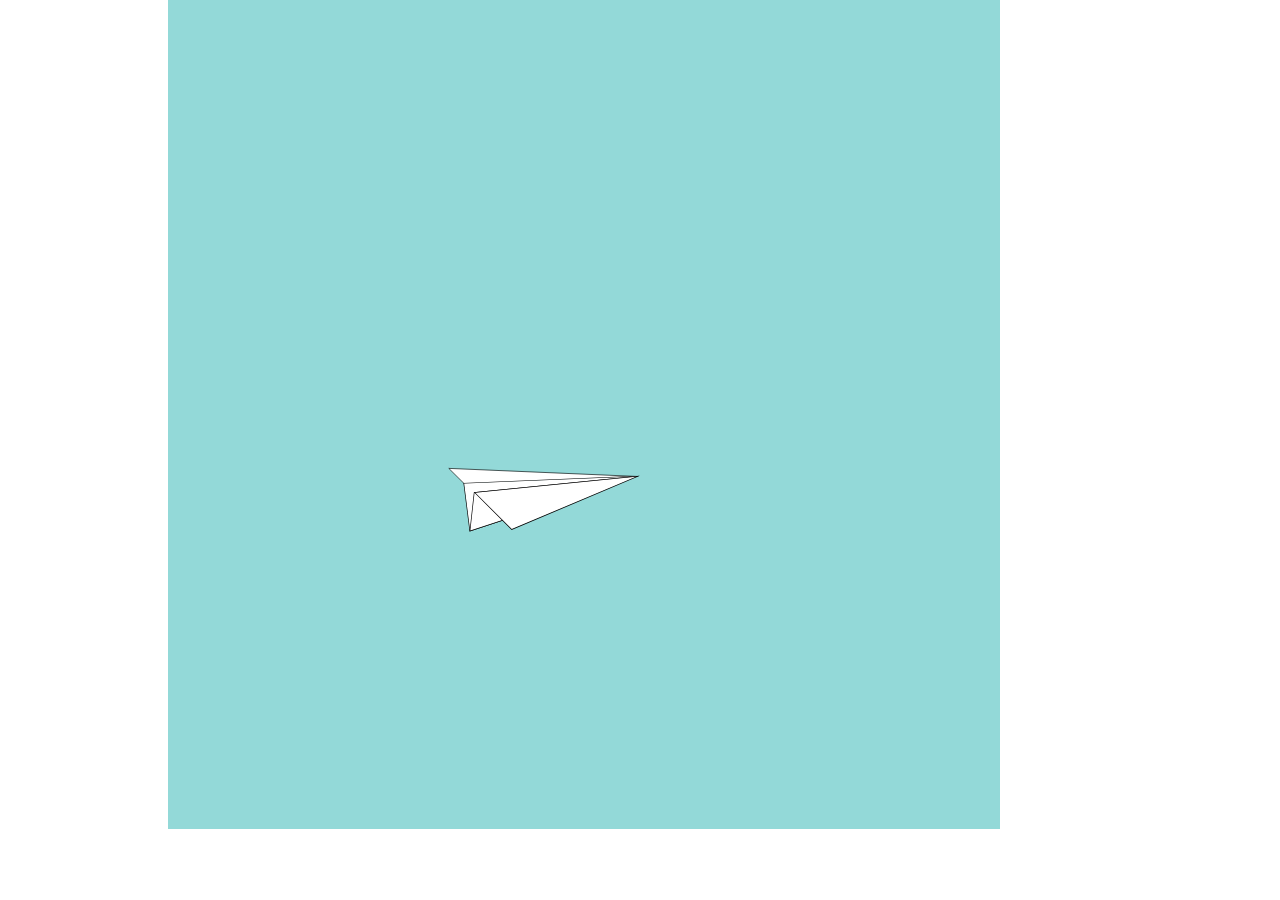
<file: assets/codepen/codepen3.html>
<!DOCTYPE html>
<html lang="en">
<head>
        <meta charset="UTF-8">
        <meta http-equiv="X-UA-Compatible" content="IE=edge">
        <meta name="viewport" content="width=device-width, initial-scale=1.0">
        <title>Document</title>
        <style>
        body {
            height: 90vh; width: 90vw;
            overflow: hidden;
            display: flex;
            justify-content: center;
            align-items: center;
        }
        div {
            transform-style: preserve-3d;
        }
        @keyframes surface {
            0% {
                border-radius: 30% 70% 70% 30%/30% 30% 70% 70%;
            }
            25% {
                border-radius: 65% 35% 51% 49%/49% 52% 48% 51%;
            }
            50% {
                border-radius: 42% 58% 28% 72%/65% 34% 66% 35%;
            }
            75% {
                border-radius: 34% 66% 63% 37%/77% 38% 62% 23%;
            }
            100% {
                border-radius: 24% 76% 72% 28%/53% 68% 32% 47%;
            }
        }
        @keyframes rotateZ {
            0% {
                transform: rotateZ(0deg);
            }
            100% {
                transform: rotateZ(360deg);
            }
        }
        .sea {
            display: flex;
            justify-content: center;
            align-items: center;
        }
        .sea .surface {
            background: #93D9D8;
            animation-delay: 2s;
            position: absolute;
            height: 65vw; width: 65vw;
            overflow: hidden;
            animation: surface 13000ms ease-in-out infinite alternate, rotateZ 20000ms linear infinite;
        }
        .sea .surface .inner {
            width: 65vw;
            height: 65vw;
            animation: rotateZ 20000ms linear infinite reverse;
        }

        .clouds{
            background-image: url('http://jessicamichele.com/wp-content/uploads/2019/04/cloudy.svg');
            background-position: 0px 0px;
            background-repeat: repeat-x;
            height:98px;  
            animation: moving 50s linear infinite;
        }
        .airplane{
            position: absolute;
            width:15vw;
            right:50%;
            top:50%;
            animation: up 2s ease-in-out infinite alternate, rotate 4s ease-out infinite;
        }
        .trees{
            position:absolute;
            background-image: url('http://jessicamichele.com/wp-content/uploads/2019/04/atree.svg');
            background-position: 0px 0px;
            background-repeat: repeat-x;
            height:124px;
            width:100%;
            bottom:0;
            animation: moving 30s linear infinite;
        }
        @keyframes moving{
            to{
                background-position: -110% 0;
                }
        }
        @keyframes up{
            to{
            margin-top:-100px;
            }
        }
        @keyframes rotate{
            50%{
                transform: rotate(-15deg);
            }
            75%{
                transform: rotate(20deg);
            }
        }
    </style>
</head>
<body>
        <div class="sea">
            <div class="surface"></div>
        </div>
        <div class="clouds"></div>
        <svg class="airplane" data-name="Layer 1" xmlns="http://www.w3.org/2000/svg" width="301.18" height="99.44" viewBox="0 0 301.18 99.44">
        <defs>
        <style>
        .cls-1, .cls-2 {
            fill: #fff;
        }

        .cls-1 {
            stroke: #000;
            stroke-miterlimit: 10;
        }
        </style>
        </defs>
        <title>airplane</title>
        <g>
        <polyline class="cls-1" points="296.18 13.18 1.27 0.56 25.2 24.35"/>
        <g>
        <polygon class="cls-2" points="24.76 23.82 296.61 12.82 34.29 98.78 24.76 23.82"/>
        <path d="M1166.08,987.66,907.75,1072.3l-9.38-73.81,267.71-10.83m7.14-1.29-276,11.17,9.67,76.09,266.31-87.26Z" transform="translate(-873.05 -974.19)"/>
        </g>
        <g>
        <polygon class="cls-2" points="41.11 38.61 295.66 13.13 34.45 98.72 41.11 38.61"/>
        <path d="M1164.18,988.28l-256.1,83.92,6.52-58.94,249.58-25m9-1.91-259.52,26-6.79,61.28,266.31-87.26Z" transform="translate(-873.05 -974.19)"/>
        </g>
        <g>
        <polygon class="cls-2" points="41.76 38.55 297.93 13 99.94 96.46 41.76 38.55"/>
        <path d="M1167.73,988l-194.63,82-57.2-56.93L1167.73,988m6.49-1.65-260.52,26,59.17,58.89,201.35-84.87Z" transform="translate(-873.05 -974.19)"/>
        </g>
        </g>
        </svg>

        <div class="trees"></div>       
</body>
</html>
</file>
